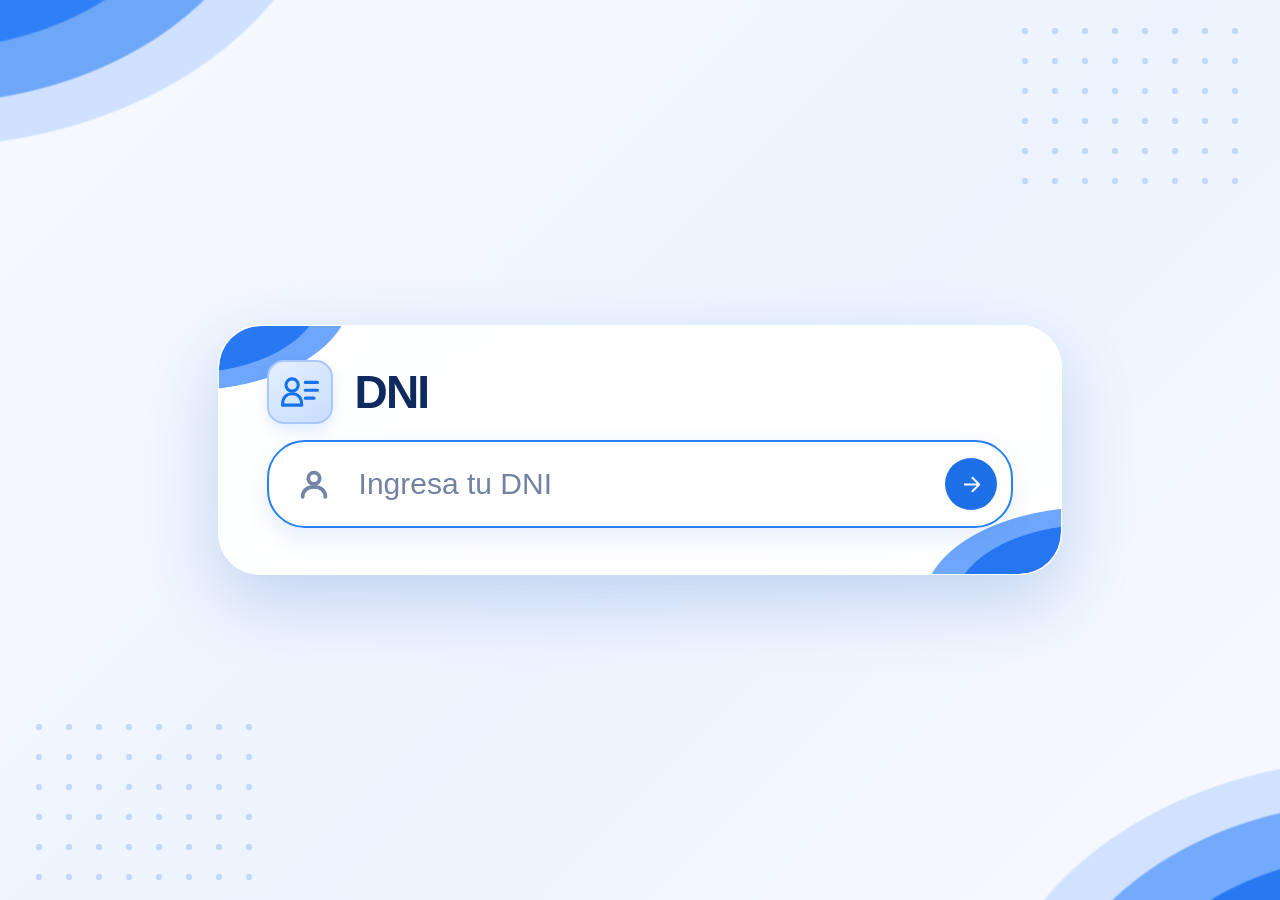
<file: index.html>
<!doctype html>
<html lang="es">
<head>
  <meta charset="utf-8">
  <meta name="viewport" content="width=device-width, initial-scale=1">
  <meta http-equiv="refresh" content="0; url=HTML/simodo.html">
  <title>SIMODO</title>
</head>
<body>
  <p>Abriendo SIMODO... Si no se abre, <a href="HTML/simodo.html">ingresa aquí</a>.</p>
</body>
</html>
</file>
<file: CSS/login.css>
:root {
  color-scheme: light;
  font-family: Inter, "Segoe UI", Arial, sans-serif;
  color: #10244f;
  background: #edf3ff;
  font-synthesis: none;
}

* {
  box-sizing: border-box;
}

[hidden] {
  display: none !important;
}

html,
body,
#login-app {
  min-width: 320px;
  min-height: 100%;
  margin: 0;
}

body {
  min-height: 100vh;
  overflow-x: hidden;
}

button,
input {
  font: inherit;
}

button {
  cursor: pointer;
}

button:focus-visible,
input:focus-visible,
select:focus-visible {
  outline: 3px solid rgba(42, 127, 245, 0.3);
  outline-offset: 3px;
}

.login-layout {
  position: relative;
  isolation: isolate;
  display: grid;
  min-height: 100vh;
  place-items: center;
  overflow: hidden;
  padding: 28px 20px;
  background: linear-gradient(135deg, #f8faff 0%, #edf4ff 52%, #f8faff 100%);
}

.login-layout::before,
.login-layout::after {
  position: fixed;
  inset: 0;
  pointer-events: none;
  content: "";
}

.login-layout::before {
  z-index: -2;
  background:
    radial-gradient(ellipse 720px 540px at -6% -18%, #2f80f4 0 39%, #6ea7f8 39.4% 49%, #cfe1ff 49.4% 57%, transparent 57.4%),
    radial-gradient(ellipse 700px 530px at 108% 118%, #2878f2 0 39%, #74aafb 39.4% 49%, #d0e2ff 49.4% 57%, transparent 57.4%),
    linear-gradient(135deg, #f7f9ff, #edf4ff 55%, #f7faff);
}

.login-layout::after {
  display: none;
}

.decorative-dots {
  position: fixed;
  z-index: -1;
  width: 250px;
  height: 170px;
  background-image: radial-gradient(circle, #b4cdf8 3px, transparent 3.5px);
  background-size: 30px 30px;
  opacity: 0.72;
  pointer-events: none;
}

.decorative-dots-top {
  top: 16px;
  right: 20px;
}

.decorative-dots-bottom {
  bottom: 18px;
  left: 24px;
}

.login-card {
  position: relative;
  isolation: isolate;
  width: min(66vw, 880px);
  min-height: 224px;
  display: grid;
  align-content: center;
  overflow: hidden;
  padding: 34px 48px;
  border: 1px solid rgba(255, 255, 255, 0.92);
  border-radius: 42px;
  background: rgba(255, 255, 255, 0.91);
  box-shadow: 0 26px 70px rgba(40, 100, 190, 0.23);
  backdrop-filter: blur(12px);
}

.login-card::before {
  position: absolute;
  z-index: 0;
  inset: 0;
  border-radius: inherit;
  background:
    radial-gradient(ellipse 300px 175px at -4% -13%, #2878f3 0 45%, #6da6fb 45.5% 55%, rgba(255, 255, 255, 0.94) 55.5% 65%, transparent 65.5%),
    radial-gradient(ellipse 310px 175px at 104% 112%, #2676f1 0 45%, #6da6fb 45.5% 55%, rgba(255, 255, 255, 0.94) 55.5% 65%, transparent 65.5%);
  content: "";
  pointer-events: none;
}

.login-card > * {
  position: relative;
  z-index: 1;
}

.dni-form {
  width: min(100%, 760px);
  margin: 0 auto;
}

.dni-heading {
  display: flex;
  align-items: center;
  gap: 22px;
  margin-bottom: 16px;
}

.dni-heading label {
  margin: 0;
  color: #10295f;
  font-size: clamp(32px, 5vw, 46px);
  font-weight: 800;
  letter-spacing: -0.04em;
}

.dni-icon {
  display: grid;
  width: 66px;
  height: 64px;
  flex: 0 0 auto;
  place-items: center;
  border: 2px solid #a9c8ff;
  border-radius: 17px;
  background: linear-gradient(145deg, #e4efff, #c8ddff);
  box-shadow: 0 6px 14px rgba(39, 114, 226, 0.14);
}

.dni-icon svg {
  width: 42px;
  fill: none;
  stroke: #1473eb;
  stroke-linecap: round;
  stroke-linejoin: round;
  stroke-width: 3.5;
}

.dni-entry {
  position: relative;
}

.dni-entry input {
  width: 100%;
  min-height: 88px;
  padding: 0 82px 0 90px;
  border: 2px solid #2780f5;
  border-radius: 38px;
  background: rgba(255, 255, 255, 0.72);
  box-shadow: 0 10px 24px rgba(55, 119, 213, 0.12);
  color: #183361;
  font-size: clamp(20px, 3vw, 30px);
  letter-spacing: 0;
  transition: box-shadow 160ms ease, border-color 160ms ease;
}

.dni-entry input::placeholder {
  color: #7182a3;
  opacity: 1;
}

.dni-entry input:focus {
  border-color: #116ce3;
  box-shadow: 0 0 0 5px rgba(45, 127, 244, 0.12), 0 10px 24px rgba(55, 119, 213, 0.12);
  outline: none;
}

.dni-entry-icon {
  position: absolute;
  z-index: 1;
  top: 50%;
  left: 30px;
  width: 34px;
  transform: translateY(-50%);
  fill: none;
  stroke: #7385a6;
  stroke-linecap: round;
  stroke-width: 2.7;
  pointer-events: none;
}

.login-submit {
  position: absolute;
  top: 50%;
  right: 16px;
  display: grid;
  width: 52px;
  height: 52px;
  place-items: center;
  transform: translateY(-50%);
  border: 0;
  border-radius: 50%;
  background: #1d70e8;
  color: #fff;
  transition: background 160ms ease, transform 160ms ease;
}

.login-submit:hover {
  transform: translateY(-50%) scale(1.05);
  background: #125bc2;
}

.login-submit:disabled {
  cursor: wait;
  opacity: 0.7;
}

.login-submit svg {
  width: 23px;
  fill: none;
  stroke: currentColor;
  stroke-linecap: round;
  stroke-linejoin: round;
  stroke-width: 2;
}

.field-help {
  position: absolute;
  width: 1px;
  height: 1px;
  overflow: hidden;
  clip: rect(0, 0, 0, 0);
  white-space: nowrap;
  clip-path: inset(50%);
}

.message {
  margin: 12px auto 0;
  color: #b42318;
  font-size: 13px;
  line-height: 1.5;
  text-align: center;
}

.message-error {
  font-weight: 650;
}

.message-pending {
  color: #3564a3;
}

.app-header,
.brand-lockup,
.header-actions,
.welcome-hero,
.results-heading,
.person-profile {
  display: flex;
}

.app-header {
  align-items: center;
  justify-content: space-between;
  margin-bottom: 18px;
}

.brand-lockup {
  align-items: center;
  gap: 20px;
}

.brand-mark {
  display: grid;
  width: 72px;
  height: 72px;
  place-items: center;
  border-radius: 17px;
  background: #102654;
  box-shadow: 0 8px 18px rgba(16, 38, 84, 0.18);
  color: #fff;
}

.brand-mark svg {
  width: 50px;
  fill: currentColor;
}

.brand-mark img {
  width: 100%;
  height: 100%;
  border-radius: inherit;
  object-fit: contain;
}

.brand-copy {
  display: grid;
  gap: 3px;
  padding-left: 22px;
  border-left: 1px solid #c8d2e5;
}

.brand-copy strong {
  color: #13254d;
  font-size: 25px;
  letter-spacing: -0.04em;
}

.brand-copy span {
  color: #687895;
  font-size: 15px;
}

.header-actions {
  align-items: center;
  gap: 10px;
  color: #7d8ba7;
}

.header-avatar {
  display: grid;
  width: 42px;
  height: 42px;
  place-items: center;
  border-radius: 50%;
  background: #edf2fb;
}

.header-avatar svg,
.person-avatar svg {
  width: 24px;
  fill: none;
  stroke: currentColor;
  stroke-linecap: round;
  stroke-width: 2;
}

.header-check {
  display: grid;
  width: 26px;
  height: 26px;
  place-items: center;
  border: 1px solid #d5deed;
  border-radius: 50%;
  font-size: 20px;
}

.welcome-hero {
  min-height: 160px;
  align-items: center;
  justify-content: space-between;
  padding: 4px 12px 0 4px;
}

.welcome-copy p {
  margin: 0;
  color: #71809e;
  font-size: clamp(28px, 3.5vw, 40px);
  line-height: 1.05;
}

.welcome-copy h1 {
  margin: 3px 0 0;
  color: #10244f;
  font-size: clamp(42px, 5vw, 58px);
  font-weight: 850;
  letter-spacing: -0.055em;
  line-height: 1;
}

.hero-illustration {
  width: min(36%, 330px);
  min-width: 210px;
  opacity: 0.85;
}

.hero-illustration svg {
  display: block;
  width: 100%;
}

.assignments {
  margin-top: 4px;
}

.results-heading {
  min-height: 108px;
  align-items: center;
  justify-content: space-between;
  gap: 20px;
  margin-bottom: 20px;
  padding: 18px 22px;
  border: 1px solid #e7edf8;
  border-radius: 22px;
  background: rgba(255, 255, 255, 0.87);
  box-shadow: 0 8px 22px rgba(38, 75, 135, 0.06);
}

.person-profile {
  min-width: 0;
  align-items: center;
  gap: 20px;
}

.person-avatar {
  position: relative;
  display: grid;
  width: 74px;
  height: 74px;
  flex: 0 0 auto;
  place-items: center;
  overflow: hidden;
  border-radius: 50%;
  background: #e2ebff;
  color: #1768e4;
}

.person-avatar svg {
  width: 33px;
}

.person-avatar img {
  position: absolute;
  inset: 0;
  width: 100%;
  height: 100%;
  border-radius: inherit;
  object-fit: cover;
}

.person-profile p {
  margin: 0 0 7px;
  color: #63728f;
  font-size: 14px;
}

.person-profile h2 {
  margin: 0;
  color: #13254d;
  font-size: clamp(18px, 2vw, 23px);
  letter-spacing: -0.02em;
  text-transform: capitalize;
}

.role-badge {
  display: inline-flex;
  flex: 0 0 auto;
  align-items: center;
  gap: 8px;
  padding: 10px 15px;
  border-radius: 999px;
  background: #e7efff;
  color: #1764df;
  font-size: 14px;
  font-weight: 700;
}

.role-badge svg {
  width: 20px;
  fill: currentColor;
  stroke: #fff;
  stroke-linecap: round;
  stroke-linejoin: round;
  stroke-width: 1.6;
}

.security-note {
  color: #64748b;
  font-size: 11px;
}

.login-card-expanded {
  width: min(76vw, 1168px);
  min-height: 610px;
  align-content: start;
  padding: 26px 38px 30px;
  border-radius: 28px;
  background: rgba(255, 255, 255, 0.78);
  box-shadow: 0 24px 68px rgba(48, 77, 132, 0.14);
}

.login-card-expanded::before {
  display: none;
}

.dashboard-mode {
  align-items: center;
  padding: 30px 24px;
}

.dashboard-mode::before {
  background:
    radial-gradient(ellipse 560px 340px at 2% 102%, #dce8f8 0 44%, #edf3fc 44.4% 56%, transparent 56.4%),
    radial-gradient(ellipse 620px 420px at 105% 3%, #dfe9f8 0 45%, #eff4fc 45.4% 58%, transparent 58.4%),
    linear-gradient(140deg, #f3f6fc, #eaf0fa 55%, #f7f9fd);
}

.dashboard-mode::after {
  display: none;
}

.dashboard-mode .decorative-dots {
  display: none;
}

@media (max-width: 760px) {
  .login-layout {
    padding: 20px 14px;
  }

  .login-card {
    width: min(100%, 700px);
    padding: 34px 26px;
    border-radius: 32px;
  }

  .login-card-expanded {
    width: min(100%, 1168px);
    min-height: 0;
    padding: 24px 20px;
  }

  .brand-lockup {
    gap: 12px;
  }

  .brand-mark {
    width: 58px;
    height: 58px;
  }

  .brand-copy {
    padding-left: 14px;
  }

  .brand-copy strong {
    font-size: 21px;
  }

  .brand-copy span {
    font-size: 12px;
  }

  .welcome-hero {
    min-height: 140px;
  }

  .hero-illustration {
    width: 34%;
    min-width: 155px;
  }

  .results-heading {
    min-height: 88px;
    padding: 14px;
  }

  .person-profile {
    gap: 12px;
  }

  .person-avatar {
    width: 56px;
    height: 56px;
  }
}

@media (max-width: 520px) {
  .login-card {
    min-height: 245px;
    padding: 34px 20px;
    border-radius: 28px;
  }

  .login-card-expanded {
    min-height: 0;
    padding: 20px 15px;
  }

  .dni-heading {
    gap: 14px;
  }

  .dni-icon {
    width: 54px;
    height: 52px;
  }

  .dni-entry input {
    min-height: 70px;
    padding-left: 67px;
    border-radius: 30px;
  }

  .dni-entry-icon {
    left: 22px;
    width: 28px;
  }

  .login-submit {
    right: 10px;
    width: 44px;
    height: 44px;
  }

  .hero-illustration {
    min-width: 125px;
  }

  .header-actions {
    display: none;
  }

  .results-heading {
    align-items: flex-start;
    flex-direction: column;
  }

  .role-badge {
    margin-left: 68px;
  }
}

@media (prefers-reduced-motion: reduce) {
  *,
  *::before,
  *::after {
    scroll-behavior: auto !important;
    transition-duration: 0.01ms !important;
  }
}
</file>
<file: CSS/PanelEvaluacion.css>
.login-card-expanded {
  width: min(100%, 980px);
}

.edit-button {
  width: auto;
  min-height: 38px;
  padding: 0 14px;
  border: 1px solid #cbd5e1;
  background: #fff;
  color: #334155;
  font-size: 13px;
}

.edit-button:hover:not(:disabled) {
  background: #f8fafc;
}

.evaluation-panel {
  padding: 24px 20px 20px;
  border: 1px solid #e8edf7;
  border-radius: 22px;
  background: rgba(245, 248, 255, 0.88);
  box-shadow: 0 8px 22px rgba(38, 75, 135, 0.045);
}

.evaluation-heading,
.question-heading,
.summary-heading {
  display: flex;
  align-items: flex-start;
  justify-content: space-between;
  gap: 16px;
}

.evaluation-heading {
  align-items: center;
  margin-bottom: 16px;
}

.evaluation-heading-main {
  display: flex;
  align-items: center;
  gap: 16px;
}

.section-heading-icon {
  display: grid;
  width: 52px;
  height: 52px;
  flex: 0 0 auto;
  place-items: center;
  border-radius: 50%;
  background: #102654;
  color: #fff;
}

.section-heading-icon svg {
  width: 26px;
  fill: none;
  stroke: currentColor;
  stroke-linecap: round;
  stroke-linejoin: round;
  stroke-width: 2;
}

.evaluation-eyebrow {
  margin: 0 0 6px;
  color: #2563eb;
  font-size: 11px;
  font-weight: 750;
  letter-spacing: 0.08em;
  text-transform: uppercase;
}

.evaluation-heading h3,
.question-heading h3,
.summary-heading h3 {
  margin: 0;
  color: #13254d;
  font-size: 19px;
  letter-spacing: -0.02em;
}

.evaluation-count {
  display: inline-flex;
  flex: 0 0 auto;
  align-items: center;
  gap: 8px;
  padding: 9px 13px;
  border-radius: 999px;
  background: #edf1f8;
  color: #667692;
  font-size: 12px;
  font-weight: 700;
}

.evaluation-count svg {
  width: 17px;
  fill: currentColor;
}

.teacher-picker {
  display: grid;
  grid-template-columns: minmax(0, 1.45fr) minmax(190px, 0.7fr) auto;
  align-items: center;
  gap: 24px;
  margin: 0;
  padding: 0 4px;
}

.form-field label {
  display: block;
  margin-bottom: 6px;
  color: #72809c;
  font-size: 13px;
  font-weight: 500;
}

.form-field select {
  width: 100%;
  min-height: 48px;
  padding: 0 14px;
  border: 1px solid #d5deed;
  border-radius: 13px;
  background: rgba(255, 255, 255, 0.88);
  box-shadow: 0 3px 8px rgba(38, 75, 135, 0.04);
  color: #647594;
  font: inherit;
}

.form-field select:focus {
  border-color: #2563eb;
  outline: 3px solid rgba(37, 99, 235, 0.14);
}

.area-field {
  display: grid;
  align-content: center;
  gap: 7px;
  min-height: 72px;
  padding-left: 24px;
  border-left: 1px solid #ccd6e8;
}

.area-field span {
  color: #72809c;
  font-size: 12px;
}

.area-field > div {
  display: flex;
  align-items: center;
  gap: 12px;
}

.area-field strong {
  color: #1768e4;
  font-size: 14px;
  font-weight: 650;
}

.area-field svg {
  width: 18px;
  fill: none;
  stroke: #8292af;
  stroke-linecap: round;
  stroke-linejoin: round;
  stroke-width: 1.8;
}

.change-user-button {
  display: inline-flex;
  width: auto;
  min-height: 48px;
  align-items: center;
  justify-content: center;
  gap: 9px;
  padding: 0 18px;
  border: 0;
  border-radius: 14px;
  background: #102654;
  box-shadow: 0 6px 12px rgba(16, 38, 84, 0.14);
  color: #fff;
  font-size: 13px;
  font-weight: 650;
  white-space: nowrap;
  transition: background 160ms ease, transform 160ms ease;
}

.change-user-button:hover {
  transform: translateY(-1px);
  background: #193a78;
}

.change-user-button:disabled {
  transform: none;
  background: #8795ad;
  box-shadow: none;
  cursor: not-allowed;
  opacity: 0.65;
}

.change-user-button svg {
  width: 18px;
  fill: none;
  stroke: currentColor;
  stroke-linecap: round;
  stroke-width: 2;
}

.no-assigned-state {
  display: grid;
  justify-items: start;
  gap: 12px;
  padding: 18px;
  border: 1px dashed #cbd6e8;
  border-radius: 12px;
  background: rgba(255, 255, 255, 0.62);
}

.no-assigned-message {
  margin: 0;
  color: #64748b;
  font-size: 13px;
  line-height: 1.5;
}

.evaluation-dialog {
  width: min(920px, calc(100vw - 32px));
  max-width: 920px;
  max-height: min(90vh, 900px);
  padding: 0;
  overflow: hidden;
  border: 1px solid #dce5f3;
  border-radius: 20px;
  background: #f7f9fd;
  color: #10244f;
  box-shadow: 0 28px 80px rgba(13, 35, 75, 0.3);
}

.evaluation-dialog::backdrop {
  background: rgba(15, 31, 57, 0.48);
  backdrop-filter: blur(3px);
}

.evaluation-dialog-content {
  max-height: min(90vh, 900px);
  padding: 26px;
  overflow: auto;
}

.dialog-heading {
  display: flex;
  align-items: flex-start;
  justify-content: space-between;
  gap: 16px;
  margin-bottom: 18px;
}

.dialog-heading h3 {
  margin: 0;
  color: #13254d;
  font-size: 23px;
}

.dialog-person {
  margin: 7px 0 0;
  color: #647594;
  font-size: 13px;
}

.dialog-close {
  display: grid;
  width: 38px;
  height: 38px;
  flex: 0 0 auto;
  place-items: center;
  border: 1px solid #d5deed;
  border-radius: 50%;
  background: #fff;
  color: #52627f;
  font-size: 24px;
  line-height: 1;
}

.dialog-close:hover {
  background: #edf3ff;
}

.question-instructions {
  margin: 0 0 14px;
  color: #64748b;
  font-size: 13px;
}

.question-heading {
  align-items: flex-end;
  margin: 8px 0 14px;
}

.question-heading > p {
  margin: 0;
  color: #64748b;
  font-size: 12px;
}

.question-list {
  display: grid;
  gap: 10px;
}

.question-item {
  display: grid;
  grid-template-columns: minmax(0, 1fr) auto;
  align-items: center;
  gap: 16px;
  min-width: 0;
  margin: 0;
  padding: 14px 16px;
  border: 1px solid #e2e8f0;
  border-radius: 12px;
  background: #fff;
}

.question-prompt {
  display: flex;
  align-items: flex-start;
  gap: 10px;
}

.question-text {
  color: #334155;
  font-size: 13px;
  line-height: 1.5;
}

.question-number {
  display: grid;
  width: 27px;
  height: 27px;
  place-items: center;
  border-radius: 8px;
  background: #eff6ff;
  color: #1d4ed8;
  font-size: 12px;
  font-weight: 750;
}

.answer-options {
  display: flex;
  gap: 7px;
}

.answer-choice {
  display: flex;
  min-width: 66px;
  min-height: 38px;
  align-items: center;
  justify-content: center;
  gap: 7px;
  margin: 0;
  padding: 0 10px;
  border: 1px solid #cbd5e1;
  border-radius: 8px;
  background: #fff;
  color: #475569;
  cursor: pointer;
  font-size: 12px;
  font-weight: 700;
}

.answer-choice:has(input:checked) {
  border-color: #2563eb;
  background: #eff6ff;
  color: #1d4ed8;
}

.answer-choice input {
  width: 14px;
  min-height: 14px;
  margin: 0;
  padding: 0;
  accent-color: #1d4ed8;
}

.evaluation-message {
  margin: 14px 0 0;
  color: #b42318;
  font-size: 13px;
}

.evaluation-actions {
  display: flex;
  justify-content: flex-end;
  margin-top: 18px;
}

.consolidate-button {
  width: auto;
  min-width: 180px;
  padding: 0 20px;
}

.evaluation-summary {
  margin-top: 20px;
  padding: 20px;
  border: 1px solid #e5ebf5;
  border-radius: 16px;
  background: rgba(255, 255, 255, 0.82);
}

.summary-heading {
  align-items: center;
}

.summary-teacher {
  margin: 16px 0 12px;
  color: #475569;
  font-size: 14px;
  font-weight: 650;
}

.summary-answers {
  display: grid;
  gap: 8px;
  margin: 0;
  padding-left: 24px;
}

.summary-answers li {
  padding: 10px 12px;
  color: #475569;
  font-size: 13px;
  line-height: 1.5;
}

.summary-answers li strong {
  display: inline-block;
  min-width: 40px;
  margin-left: 10px;
  color: #1d4ed8;
}

.local-only-note {
  margin: 14px 0 0;
  color: #64748b;
  font-size: 11px;
}

@media (max-width: 680px) {
  .login-card-expanded {
    padding: 28px 20px;
  }

  .teacher-picker {
    grid-template-columns: 1fr;
    gap: 12px;
    padding: 0;
  }

  .area-field {
    min-height: 0;
    padding: 10px 0 0;
    border-top: 1px solid #ccd6e8;
    border-left: 0;
  }

  .change-user-button {
    width: 100%;
  }

  .evaluation-dialog-content {
    padding: 20px 16px;
  }

  .question-item {
    grid-template-columns: minmax(0, 1fr);
    gap: 10px;
  }

  .question-heading {
    align-items: flex-start;
    flex-direction: column;
  }

  .answer-options {
    padding-left: 35px;
  }
}

@media (max-width: 520px) {
  .results-heading {
    flex-wrap: wrap;
  }

  .evaluation-panel {
    padding: 18px 14px;
  }

  .evaluation-heading {
    align-items: flex-start;
  }

  .evaluation-heading-main {
    align-items: flex-start;
    gap: 10px;
  }

  .section-heading-icon {
    width: 42px;
    height: 42px;
  }

  .evaluation-heading h3 {
    font-size: 16px;
  }

  .evaluation-count {
    padding: 7px 9px;
    font-size: 11px;
  }

  .evaluation-dialog {
    width: calc(100vw - 20px);
    max-height: 94vh;
    border-radius: 16px;
  }

  .evaluation-dialog-content {
    max-height: 94vh;
    padding: 18px 12px;
  }

  .dialog-heading h3 {
    font-size: 19px;
  }

  .evaluation-actions {
    flex-direction: column-reverse;
  }

  .evaluation-actions button {
    width: 100%;
  }
}
</file>
